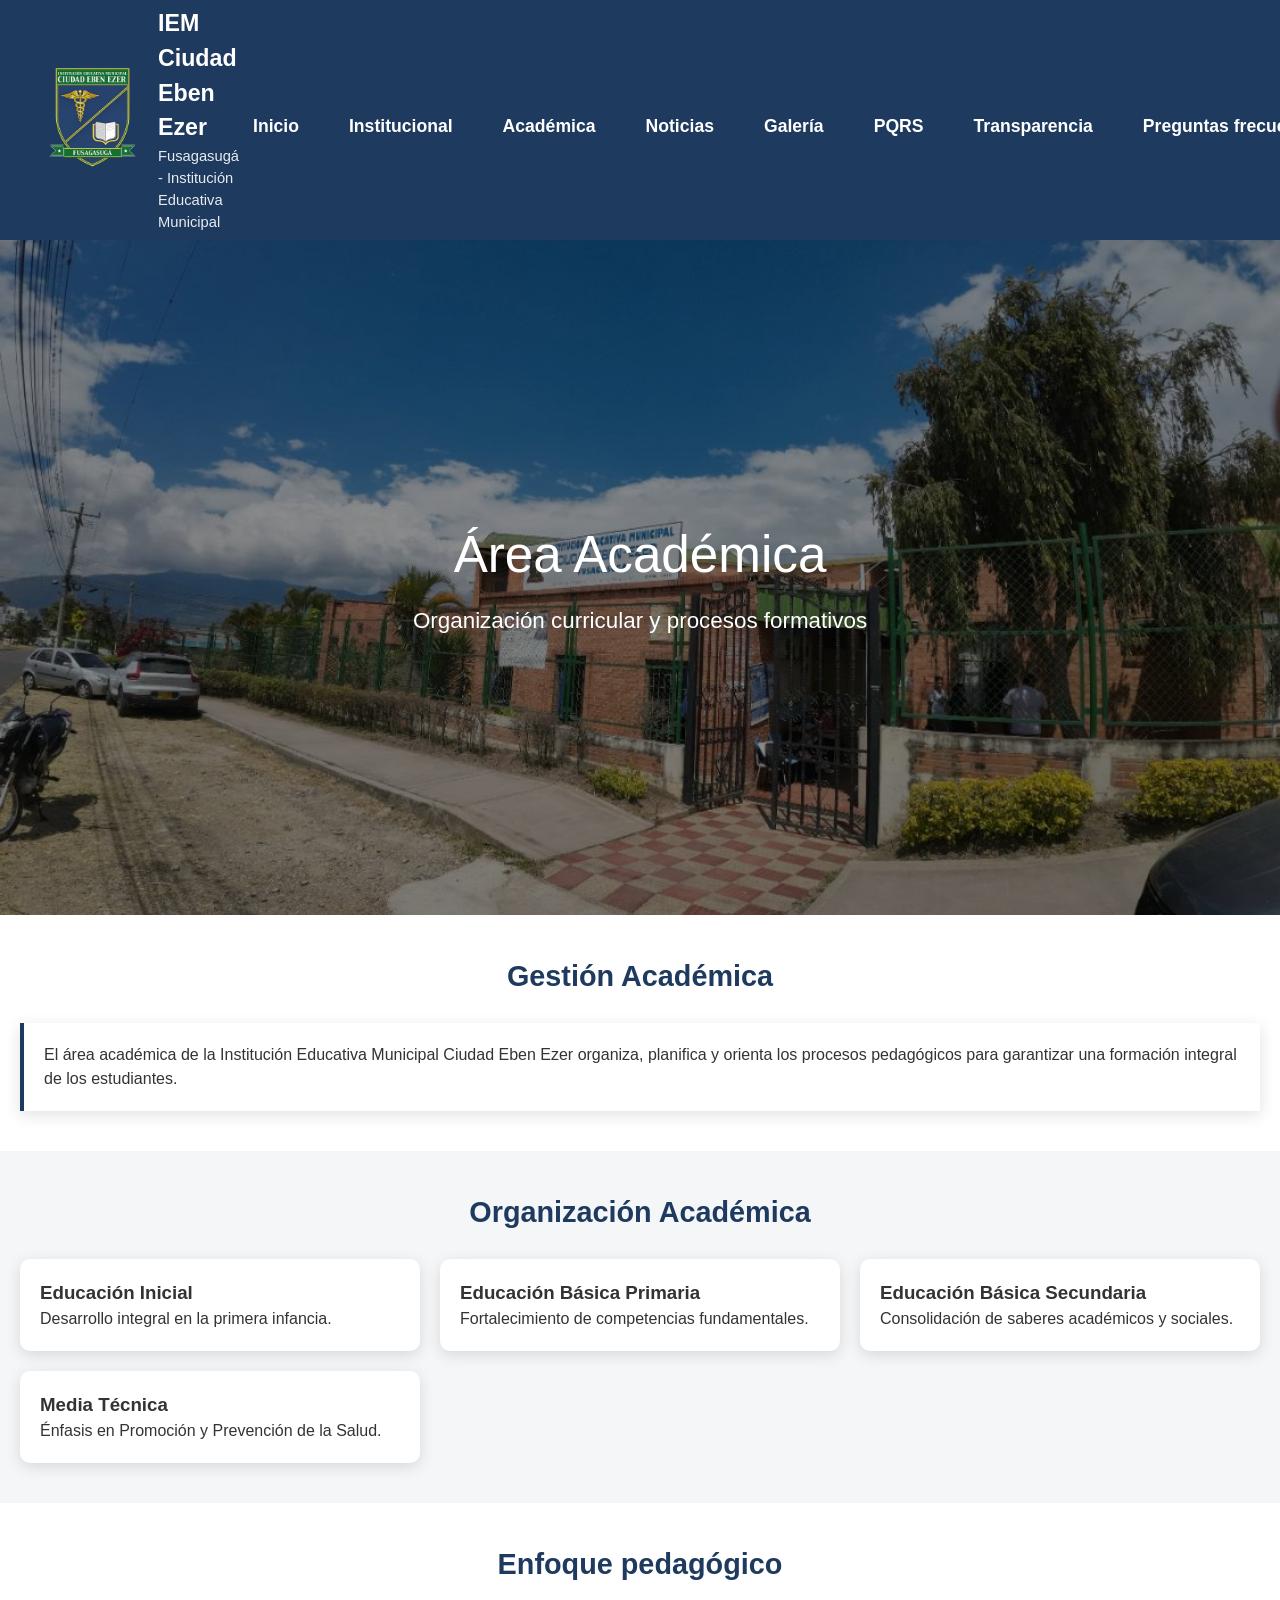
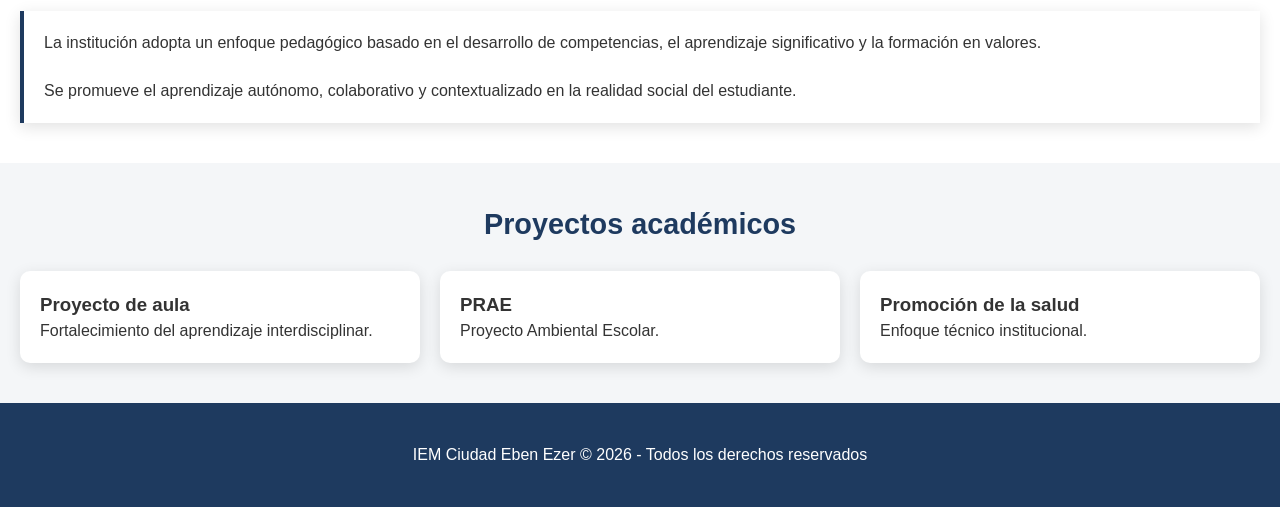
<file: academica.html>
<!DOCTYPE html>
<html lang="es">
<head>
    <meta charset="UTF-8">
    <meta name="viewport" content="width=device-width, initial-scale=1.0">
    <title>Académica | IEM Ciudad Eben Ezer</title>

    <link rel="stylesheet" href="assets/css/styles.css">
</head>

<body>

<!-- ================= NAVBAR UNIFICADO ================= -->
<header class="header">
    <div class="navbar-unificada">

        <div class="navbar-left">
            <img src="assets/img/escudo.png" alt="Logo Institución" class="logo">

            <div class="navbar-texto">
                <h1>IEM Ciudad Eben Ezer</h1>
                <p>Fusagasugá - Institución Educativa Municipal</p>
            </div>
        </div>

        <nav class="navbar-right">
            <ul>

                <li><a href="index.html">Inicio</a></li>

                <li class="dropdown">
                    <a href="quienes-somos.html">Institucional</a>
                    <div class="dropdown-menu">
                        <a href="quienes-somos.html">Quiénes somos</a>
                        <a href="gobierno-escolar.html">Gobierno escolar</a>
                        <a href="manual-de-convivencia.html">Manual de convivencia</a>
                    </div>
                </li>

                <li><a href="academica.html">Académica</a></li>

                <li><a href="noticias.html">Noticias</a></li>
                <li><a href="galeria.html">Galería</a></li>
                <li><a href="pqrs.html">PQRS</a></li>

                <li><a href="transparencia.html">Transparencia</a></li>
                <li><a href="preguntas-frecuentes.html">Preguntas frecuentes</a></li>
                <li><a href="area-tecnica.html">Área técnica</a></li>
                <li><a href="orientacion-escolar.html">Orientación escolar</a></li>

            </ul>
        </nav>

    </div>
</header>

<!-- ================= HERO (CON SLIDE COMO INDEX) ================= -->
<section class="hero">

    <div class="slides">

        <div class="slide active"
             style="background-image:url('assets/img/academia.jpeg')">
        </div>

    </div>

    <div class="hero-content">
        <h1>Área Académica</h1>
        <p>Organización curricular y procesos formativos</p>
    </div>

</section>

<main>

<!-- ================= GESTIÓN ACADÉMICA ================= -->
<section class="section">
    <h2 class="separador">Gestión Académica</h2>

    <div class="bloque">
        <p>
            El área académica de la Institución Educativa Municipal Ciudad Eben Ezer
            organiza, planifica y orienta los procesos pedagógicos para garantizar una
            formación integral de los estudiantes.
        </p>
    </div>
</section>

<!-- ================= ORGANIZACIÓN ================= -->
<section class="section section-alt">

    <h2 class="separador">Organización Académica</h2>

    <div class="cards">

        <div class="card">
            <h3>Educación Inicial</h3>
            <p>Desarrollo integral en la primera infancia.</p>
        </div>

        <div class="card">
            <h3>Educación Básica Primaria</h3>
            <p>Fortalecimiento de competencias fundamentales.</p>
        </div>

        <div class="card">
            <h3>Educación Básica Secundaria</h3>
            <p>Consolidación de saberes académicos y sociales.</p>
        </div>

        <div class="card">
            <h3>Media Técnica</h3>
            <p>Énfasis en Promoción y Prevención de la Salud.</p>
        </div>

    </div>

</section>

<!-- ================= ENFOQUE ================= -->
<section class="section">

    <h2 class="separador">Enfoque pedagógico</h2>

    <div class="bloque">
        <p>
            La institución adopta un enfoque pedagógico basado en el desarrollo de competencias,
            el aprendizaje significativo y la formación en valores.
        </p>

        <br>

        <p>
            Se promueve el aprendizaje autónomo, colaborativo y contextualizado en la realidad social del estudiante.
        </p>
    </div>

</section>

<!-- ================= PROYECTOS ================= -->
<section class="section section-alt">

    <h2 class="separador">Proyectos académicos</h2>

    <div class="cards">

        <div class="card">
            <h3>Proyecto de aula</h3>
            <p>Fortalecimiento del aprendizaje interdisciplinar.</p>
        </div>

        <div class="card">
            <h3>PRAE</h3>
            <p>Proyecto Ambiental Escolar.</p>
        </div>

        <div class="card">
            <h3>Promoción de la salud</h3>
            <p>Enfoque técnico institucional.</p>
        </div>

    </div>

</section>

</main>

<!-- ================= FOOTER ================= -->
<footer class="footer">
    <div class="container">
        <p>IEM Ciudad Eben Ezer © 2026 - Todos los derechos reservados</p>
    </div>
</footer>

</body>
</html>
</file>
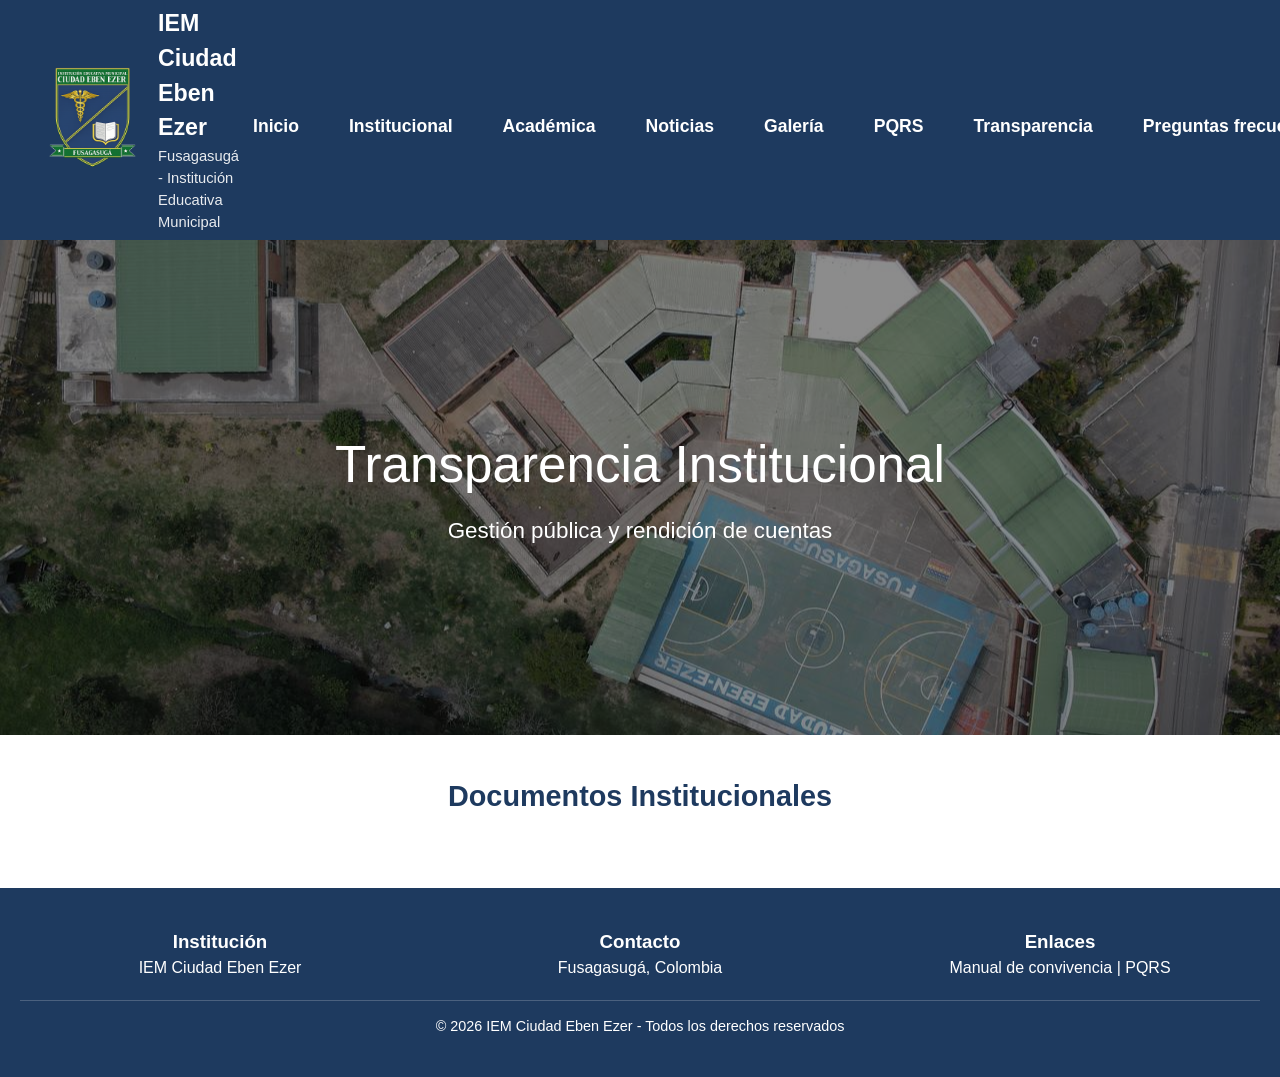
<file: transparencia.html>
<!DOCTYPE html>
<html lang="es">
<head>
    <meta charset="UTF-8">
    <meta name="viewport" content="width=device-width, initial-scale=1.0">
    <title>Transparencia | IEM Ciudad Eben Ezer</title>

    <link rel="stylesheet" href="assets/css/styles.css">

    <style>
        .doc-buttons{
            margin-top:12px;
            display:flex;
            gap:10px;
            flex-wrap:wrap;
        }

        .doc-buttons a{
            display:inline-block;
            padding:8px 12px;
            border-radius:6px;
            text-decoration:none;
            font-weight:bold;
            font-size:.85rem;
            transition:.3s ease;
        }

        .btn-ver{
            background:var(--azul);
            color:white;
        }

        .btn-descargar{
            background:var(--verde);
            color:white;
        }

        .doc-buttons a:hover{
            transform:translateY(-3px);
            box-shadow:0 10px 18px rgba(0,0,0,.15);
        }

        /* ================= GRID CORREGIDO 3-2-1 ================= */
        .doc-grid{
            display:grid;
            grid-template-columns: repeat(3, 1fr);
            gap:20px;
            margin-top:30px;
        }

        @media (max-width: 992px){
            .doc-grid{
                grid-template-columns: repeat(2, 1fr);
            }
        }

        @media (max-width: 600px){
            .doc-grid{
                grid-template-columns: 1fr;
            }
        }

        .doc-card{
            background:#fff;
            border-radius:10px;
            padding:18px;
            box-shadow:0 4px 12px rgba(0,0,0,.08);
            transition:.3s;
        }

        .doc-card:hover{
            transform:translateY(-5px);
        }

        .doc-info{
            margin-top:8px;
            font-size:.95rem;
            color:#444;
        }

        .doc-fecha{
            margin-top:10px;
            font-size:.8rem;
            color:#777;
        }
    </style>
</head>

<body>

<!-- ================= NAVBAR ================= -->
<header class="header">
    <div class="navbar-unificada">

        <div class="navbar-left">
            <img src="assets/img/escudo.png" alt="Logo Institución" class="logo">

            <div class="navbar-texto">
                <h1>IEM Ciudad Eben Ezer</h1>
                <p>Fusagasugá - Institución Educativa Municipal</p>
            </div>
        </div>

        <nav class="navbar-right">
            <ul>
                <li><a href="index.html">Inicio</a></li>

                <li class="dropdown">
                    <a href="quienes-somos.html">Institucional</a>
                    <div class="dropdown-menu">
                        <a href="quienes-somos.html">Quiénes somos</a>
                        <a href="gobierno-escolar.html">Gobierno escolar</a>
                        <a href="manual-de-convivencia.html">Manual de convivencia</a>
                    </div>
                </li>

                <li><a href="academica.html">Académica</a></li>
                <li><a href="noticias.html">Noticias</a></li>
                <li><a href="galeria.html">Galería</a></li>
                <li><a href="pqrs.html">PQRS</a></li>

                <li><a href="transparencia.html" class="active">Transparencia</a></li>

                <li><a href="preguntas-frecuentes.html">Preguntas frecuentes</a></li>
                <li><a href="area-tecnica.html">Área técnica</a></li>
                <li><a href="orientacion-escolar.html">Orientación escolar</a></li>
            </ul>
        </nav>

    </div>
</header>

<!-- ================= HERO ================= -->
<section class="hero" style="height:55vh;">
    <div class="hero-content">
        <h1>Transparencia Institucional</h1>
        <p>Gestión pública y rendición de cuentas</p>
    </div>

    <div class="slide active" style="background-image:url('assets/img/aerea.jpeg')"></div>
</section>

<!-- ================= CONTENIDO ================= -->
<main>

<section class="section">
    <h2 class="separador">Documentos Institucionales</h2>

    <div id="doc-container" class="doc-grid"></div>
</section>

</main>

<!-- ================= FOOTER ================= -->
<footer class="footer">

    <div class="footer-grid">

        <div>
            <h3>Institución</h3>
            <p>IEM Ciudad Eben Ezer</p>
        </div>

        <div>
            <h3>Contacto</h3>
            <p>Fusagasugá, Colombia</p>
        </div>

        <div>
            <h3>Enlaces</h3>
            <p>Manual de convivencia | PQRS</p>
        </div>

    </div>

    <div class="footer-bottom">
        © 2026 IEM Ciudad Eben Ezer - Todos los derechos reservados
    </div>

</footer>

<!-- ================= SCRIPT SHEETS (CSV SEGURO - CORREGIDO) ================= -->
<script>

const SHEET_URL = "https://docs.google.com/spreadsheets/d/e/2PACX-1vS9zjN8DE09XyNuBcF-55tkDazbnuiP3aVC4wMNxVaojmNEwOcV5YCOMxxmuDyAz_CV9Q7hgBnM7AZW/pub?gid=2003306046&single=true&output=csv";

/* CSV parser robusto (NO pierde documentos, soporta comas y comillas) */
function parseCSV(csv){

    const rows = [];
    let row = [];
    let current = "";
    let inQuotes = false;

    for(let i = 0; i < csv.length; i++){

        const char = csv[i];

        if(char === '"'){
            inQuotes = !inQuotes;
        }
        else if(char === ',' && !inQuotes){
            row.push(current);
            current = "";
        }
        else if(char === '\n' && !inQuotes){
            row.push(current);
            rows.push(row);
            row = [];
            current = "";
        }
        else if(char !== '\r'){
            current += char;
        }
    }

    if(current || row.length){
        row.push(current);
        rows.push(row);
    }

    const headers = rows[0];
    const data = [];

    for(let i = 1; i < rows.length; i++){

        const obj = {};

        headers.forEach((h, index) => {
            obj[h.trim()] = (rows[i][index] || "").replace(/"/g, "").trim();
        });

        data.push(obj);
    }

    return data;
}

// parse fecha DD/MM/YYYY
function parseFecha(fechaStr){
    const [d,m,a] = fechaStr.split("/");
    return new Date(`${a}-${m}-${d}`);
}

async function cargarDocumentos(){

    try{

        const res = await fetch(SHEET_URL);
        const csvText = await res.text();

        let data = parseCSV(csvText);

        // ordenar por fecha (más reciente primero)
        data.sort((a,b) => parseFecha(b.FECHA) - parseFecha(a.FECHA));

        const container = document.getElementById("doc-container");
        container.innerHTML = "";

        data.forEach(doc => {

            container.innerHTML += `
                <div class="doc-card">
                    <h3>${doc.TITULO}</h3>

                    <div class="doc-info">
                        ${doc.DESCRIPCION}
                    </div>

                    <div class="doc-fecha">
                        📅 ${doc.FECHA}
                    </div>

                    <div class="doc-buttons">
                        <a class="btn-ver" href="${doc.PDF}" target="_blank">Ver documento</a>
                        <a class="btn-descargar" href="${doc.PDF}" download>Descargar</a>
                    </div>
                </div>
            `;
        });

    } catch(err){
        console.error("Error cargando transparencia:", err);
    }
}

cargarDocumentos();

</script>

</body>
</html>
</file>
<file: assets/css/styles.css>
/* =====================================================
   IEM CIUDAD EBEN EZER
   PORTAL INSTITUCIONAL
===================================================== */

/* ================= VARIABLES ================= */

:root{
    --azul:#1E3A5F;
    --verde:#2E8B57;
    --blanco:#FFFFFF;
    --gris:#F4F6F8;
    --texto:#333333;

    --sombra:0 4px 15px rgba(0,0,0,.12);
    --transicion:.3s ease;
}

/* ================= RESET ================= */

*{
    margin:0;
    padding:0;
    box-sizing:border-box;
}

body{
    font-family:Arial, Helvetica, sans-serif;
    color:var(--texto);
    background:var(--blanco);
    line-height:1.5;
}

a{
    text-decoration:none;
    color:inherit;
}

ul{
    list-style:none;
}

/* ================= HEADER / NAVBAR ================= */

.header{
    width:100%;
}

/* NAVBAR UNIFICADA */
.navbar-unificada{
    display:flex;
    justify-content:space-between;
    align-items:center;
    background:var(--azul);
    padding:6px 45px;
    color:white;
    position:sticky;
    top:0;
    z-index:1000;
}

/* IZQUIERDA */
.navbar-left{
    display:flex;
    align-items:center;
    gap:18px;
}

.logo{
    width:95px;
    height:auto;
}

.navbar-texto h1{
    font-size:1.45rem;
}

.navbar-texto p{
    font-size:.92rem;
    opacity:.9;
}

/* ================= MENÚ (AJUSTE FINAL POSICIÓN) ================= */

.navbar-right{
    display:flex;
    align-items:flex-end;
    margin-left:auto;
    padding-right:40px;
}

.navbar-right ul{
    display:flex;
    flex-direction:row;
    align-items:center;
    gap:22px;
    transform:translateY(6px);
}

/* LINKS */
.navbar-right a{
    color:white;
    font-weight:600;
    font-size:1.1rem;
    padding:12px 14px;
    position:relative;
    transition:var(--transicion);
    border-radius:4px;
    display:inline-block;
    white-space:nowrap;
}

/* ================= HOVER SIMPLE ================= */

.navbar-right a:hover{
    background:white;
    color:var(--azul);
}

/* ================= LÍNEA NEÓN ================= */

.navbar-right a::after{
    content:"";
    position:absolute;
    left:0;
    bottom:4px;
    width:0%;
    height:2px;
    background:#7CFFB2;
    box-shadow:0 0 6px #7CFFB2;
    transition:var(--transicion);
}

.navbar-right a:hover::after{
    width:100%;
}

/* ================= DROPDOWN ================= */

.navbar-right li{
    position:relative;
}

.dropdown-menu{
    position:absolute;
    top:100%;
    left:0;
    background:white;
    min-width:220px;
    display:none;
    flex-direction:column;
    box-shadow:var(--sombra);
    border-radius:0 0 6px 6px;
    overflow:hidden;
}

.dropdown:hover .dropdown-menu{
    display:flex;
}

.dropdown-menu a{
    color:var(--texto);
    padding:12px 14px;
    font-size:1rem;
    border-bottom:1px solid #eee;
    position:relative;
}

/* ================= NEÓN SUBMENU ================= */

.dropdown-menu a::after{
    content:"";
    position:absolute;
    left:10px;
    bottom:6px;
    width:0%;
    height:2px;
    background:#7CFFB2;
    box-shadow:0 0 6px #7CFFB2;
    transition:var(--transicion);
}

.dropdown-menu a:hover::after{
    width:80%;
}

.dropdown-menu a:hover{
    background:var(--gris);
    color:var(--azul);
}

/* ================= HERO ================= */

.hero{
    position:relative;
    height:75vh;
    overflow:hidden;
}

/* 🔥 FIX IMPORTANTE PARA CARRUSEL */
.slides{
    position:absolute;
    width:100%;
    height:100%;
    top:0;
    left:0;
}

.slide{
    position:absolute;
    width:100%;
    height:100%;
    background-size:cover;
    background-position:center;
    opacity:0;
    transition:1.2s ease;
}

.slide.active{
    opacity:1;
}

.hero::before{
    content:"";
    position:absolute;
    width:100%;
    height:100%;
    background:rgba(0,0,0,.45);
    z-index:1;
}

.hero-content{
    position:absolute;
    z-index:2;
    top:50%;
    left:50%;
    transform:translate(-50%,-50%);
    text-align:center;
    color:white;
}

.hero-content h1{
    font-size:3.2rem;
    font-weight:500;
    margin-bottom:10px;
}

.hero-content p{
    font-size:1.4rem;
}

/* ================= DOTS ================= */

.dots{
    position:absolute;
    bottom:18px;
    left:50%;
    transform:translateX(-50%);
    display:flex;
    gap:8px;
    z-index:3;
}

.dot{
    width:10px;
    height:10px;
    border-radius:50%;
    background:white;
    opacity:.4;
}

.dot.active{
    background:#2E8B57;
    opacity:1;
}

/* ================= BOTONES ================= */

.hero-buttons{
    margin-top:18px;
}

.hero-buttons a{
    display:inline-block;
    padding:14px 28px;
    margin:6px;
    border-radius:6px;
    font-weight:bold;
    font-size:1.1rem;
    transition:var(--transicion);
    box-shadow:0 4px 10px rgba(0,0,0,0.25);
}

.hero-buttons a:hover{
    transform:translateY(-4px);
    box-shadow:0 10px 22px rgba(0,0,0,0.25);
}

.btn-principal{
    background:var(--verde);
    color:white;
}

.btn-secundario{
    background:var(--azul);
    color:white;
}

/* ================= SECCIONES ================= */

.section{
    padding:40px 20px;
}

.section-alt{
    background:var(--gris);
}

.separador{
    text-align:center;
    font-size:1.8rem;
    margin-bottom:25px;
    color:var(--azul);
}

/* ================= CARDS ================= */

.cards{
    display:grid;
    grid-template-columns:repeat(3, 1fr);
    gap:20px;
}

/* ================= RESPONSIVE ================= */

@media (max-width: 992px){
    .cards{
        grid-template-columns:repeat(2, 1fr);
    }
}

@media (max-width: 600px){
    .cards{
        grid-template-columns:1fr;
    }
}

/* ================= CARD ================= */

.card{
    background:white;
    padding:20px;
    box-shadow:var(--sombra);
    border-radius:10px;
    transition:.3s ease;
}

.card:hover{
    transform:translateY(-8px);
    box-shadow:0 14px 26px rgba(0,0,0,0.18);
}

/* ================= INFO GRID ================= */

.info-grid{
    display:grid;
    grid-template-columns:repeat(auto-fit,minmax(250px,1fr));
    gap:20px;
}

.bloque{
    background:white;
    padding:20px;
    border-left:4px solid var(--azul);
    box-shadow:var(--sombra);
}

/* ================= FOOTER ================= */

.footer{
    background:var(--azul);
    color:white;
    padding:40px 20px;
    text-align:center;
}

.footer-grid{
    display:grid;
    grid-template-columns:repeat(auto-fit,minmax(200px,1fr));
    gap:20px;
    margin-bottom:20px;
}

.footer-bottom{
    border-top:1px solid rgba(255,255,255,.2);
    padding-top:15px;
    font-size:.9rem;
}
</file>
